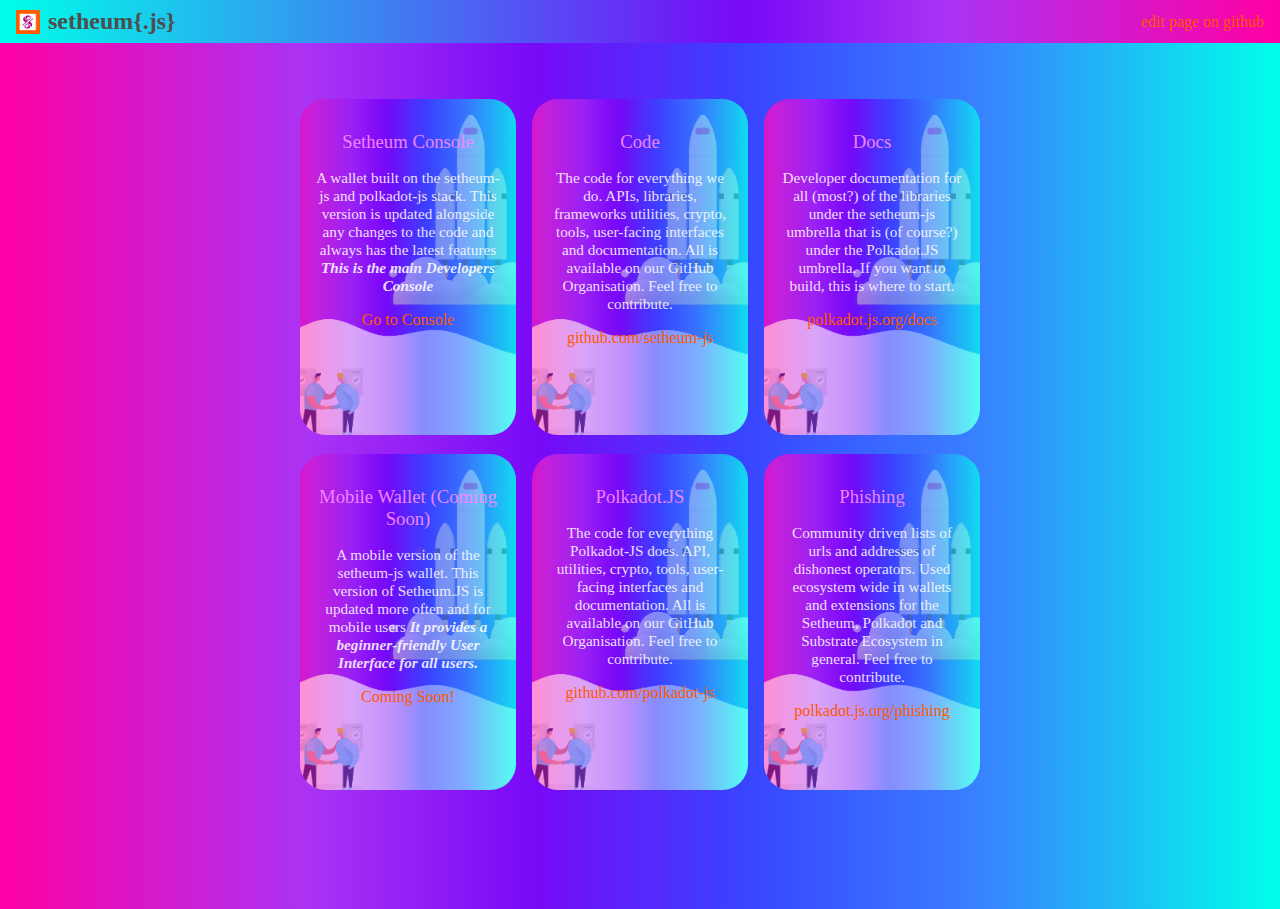
<file: index.html>
<!DOCTYPE html>
<html>
  <head>
    <meta charset="UTF-8">
    <meta name="viewport" content="initial-scale=0.5, maximum-scale=1">+

    <title>setheum{.js}</title>
    <link rel="stylesheet" href="style.css">
  </head>
  <body>
    <div class="header">
      <div class="logo"><img src="logo.png" />
        <div><h2>setheum{.js}</h2></div>
      </div>
      <a href="https://github.com/setheum-js/setheum-js.github.io/edit/master/index.html">edit page on github</a>
    </div>
    
    <div class="container gradient">
      <div class="row">
        <div class="col">
          <div class="cards">
            <h3>Setheum Console</h3>
            <p class="desc">A wallet built on the setheum-js and polkadot-js stack. 
              This version is updated alongside any changes to the code and always 
              has the latest features <b><i>This is the main Developers Console</b></i></p>
            <p><a href="https://setheum.xyz/console">Go to Console</a></p>
          </div>
          <div class="cards">
            <h3>Code</h3>
            <p class="desc">The code for everything we do. APIs, libraries, 
              frameworks utilities, crypto, tools, user-facing interfaces and documentation. 
              All is available on our GitHub Organisation. Feel free to contribute.</p>
            <p><a href="https://github.com/setheum-js/">github.com/setheum-js</a></p>
          </div>
          <div class="cards">
            <h3>Docs</h3>
            <p class="desc">Developer documentation for all (most?) of the libraries
              under the setheum-js umbrella that is (of course?) under the Polkadot.JS umbrella.
              If you want to build, this is where to start.</p>
            <p><a href="https://polkadot.js.org/docs/">polkadot.js.org/docs</a></p>
          </div>
        </div>
      </div>
      <div class="row">
        <div class="col">
          <div class="cards">
            <h3>Mobile Wallet (Coming Soon)</h3>
            <p class="desc">A mobile version of the setheum-js wallet. 
              This version of Setheum.JS is updated more often and for mobile users
              <b><i>It provides a beginner-friendly User Interface for all users.</b></i></p>
            <p><a href="#">Coming Soon!</a></p>
          </div>
          <div class="cards">
            <h3>Polkadot.JS</h3>
            <p class="desc">The code for everything Polkadot-JS does. API, utilities,
              crypto, tools, user-facing interfaces and documentation. All is available on
              our GitHub Organisation. Feel free to contribute.</p>
            <p><a href="https://github.com/polkadot-js/">github.com/polkadot-js</a></p>
          </div>
          <div class="cards">
            <h3>Phishing</h3>
            <p class="desc">Community driven lists of urls and addresses of
              dishonest operators. Used ecosystem wide in wallets and extensions
              for the Setheum, Polkadot and Substrate Ecosystem in general. Feel free to contribute.</p>
            <p><a href="https://polkadot.js.org/phishing/">polkadot.js.org/phishing</a></p>
          </div>
        </div>
      </div>
    </div>
  </body>
</html>
</file>
<file: style.css>
*{
    margin: 0;
    padding:0;
    font-family: 'Roboto', san-serif;
}

a{ 
    color: #ff5900; 
    text-decoration: none 
}

h3{ 
    color: #f589ff; 
    font-weight: 400; 
    margin: 1rem 0; 
    opacity: 0.95 
}

h1{ 
    color: #000000; 
    opacity: 0.95 
}

h5{ 
    color: #f3763c; 
    opacity: 0.95 
}

p{ 
    color: #ffffff; 
    margin: 1rem 0 
}

.desc{ 
    font-size:  0.95rem; 
    opacity: 0.85; 
    white-space: normal 
}

.header{ 
    align-items: center; 
    background: rgb(0,242,255);
    background: linear-gradient(90deg, rgba(0,242,255,1) 0%, 
    rgba(0,255,234,1) 0%, rgba(120,9,247,1) 58%, 
    rgba(170,51,244,1) 74%,  rgba(255,0,163,1) 100%); 
    display: flex; left: 0; justify-content: space-between; padding: 0.5rem 1rem; position: fixed; right: 0; top: 0; z-index: 1 
}

.header div.logo{ 
    display: flex; 
    align-items: center 
}

.header img{ 
    height: 1.5rem; 
    margin-right: 0.5rem; 
    width: 1.5rem 
}

.gradient {
  background: rgb(255,0,163);
  background: linear-gradient(
    90deg, rgba(255,0,163,1) 0%, 
    rgba(170,51,244,1) 24%, rgba(120,9,247,1) 42%, 
    rgba(57,68,255,1) 58%, rgba(57,127,255,1) 76%, 
    rgba(0,255,234,1) 100%, rgb(53, 119, 122) 100%); 
}

body{ 
    color: #4e4e4e; 
    font-family: "-apple-system", 
    BlinkMacSystemFont, "Segoe UI", 
    Roboto, 
    Oxygen, 
    Ubuntu, 
    Cantarell, "Open Sans", 
    "Helvetica Neue", 
    Helvetica, 
    Arial, 
    sans-serif, 
    "Apple Color Emoji", 
    "Segoe UI Emoji", 
    "Segoe UI Symbol"; 
    height: 100vh; 
    overflow: hidden; 
    padding: 0 }
      
.row{
    display: flex;
    height:34%;
    align-items: center;
    padding-top: 3%;
    padding-left: 3%;
    padding-right: 3%;
    padding-bottom: 3%;
    justify-content: center 
}

.col{
    flex-basis: 50%;
    display: flex;
}

#particles-js{
    background-size: cover;
    background-position: center;
    background: rgb(255,0,163);
    background: linear-gradient(
    90deg, rgba(255,0,163,1) 0%, 
    rgba(170,51,244,1) 24%, rgba(120,9,247,1) 42%, 
    rgba(57,68,255,1) 58%, rgba(57,127,255,1) 76%, 
    rgba(0,255,234,1) 100%, rgb(53, 119, 122) 100%);
}


button{
    width: 180px;
    color: #000;
    font-size: 12px;
    padding: 12px 0;
    background: #fff;
    border: 0;
    border-radius: 20px;
    outline: none;
    margin-top: 30px;
}

.cards { 
    background: rgba(255, 255, 255, 0.85); 
    border-radius: 25.8px; 
    flex: 2 2; 
    margin: 0.5rem; 
    min-width: 11.5rem; 
    max-width: 21rem; 
    padding:  1rem; 
    text-align: center; 
    width: 1rem; 
    height: 19rem; 
    background-image: linear-gradient(
    90deg, rgba(255, 0, 162, 0.439) 0%, 
    rgba(170, 51, 244, 0.446) 24%, rgba(120, 9, 247, 0.446) 42%, 
    rgba(57, 67, 255, 0.611) 58%, rgba(57, 126, 255, 0.652) 76%, 
    rgba(0, 255, 234, 0.679) 100%, rgba(53, 118, 122, 0.775) 100%), 
    url(background.png);
    background-position: center;
    background-size: cover;
    z-index: 2 
}

.container{
    width: 100%;
    height: 99vh;
    background-position: center;
    background-size: cover;
    padding-top: 1%;
    padding-left: 2%;
    padding-right: 2%;
    padding-bottom: 4%;
    box-sizing: border-box;
    align-items: center;
    display: flex;
    flex-direction: column;
    justify-content: center; 
    flex: 2 2; 
}

.card{
    width: 350px;
    height: 300px;
    display: inline-block;
    border-radius: 150px;
    padding-top: 5%;
    padding-left: 1%;
    padding-right: 1%;
    padding-bottom: 22%;
    box-sizing: border-box;
    cursor: pointer;
    margin: 12px 12px;
    background-image: linear-gradient(
    90deg, rgba(163, 28, 114, 0.528) 0%, 
    rgba(115, 22, 174, 0.494) 24%, rgba(93, 19, 179, 0.515) 42%, 
    rgba(21, 29, 181, 0.501) 58%, rgba(26, 80, 181, 0.501) 76%, 
    rgba(11, 145, 134, 0.515) 100%, rgba(18, 127, 133, 0.515) 100%), 
    url(background.png);
    background-position: center;
    background-size: cover;
}
</file>
